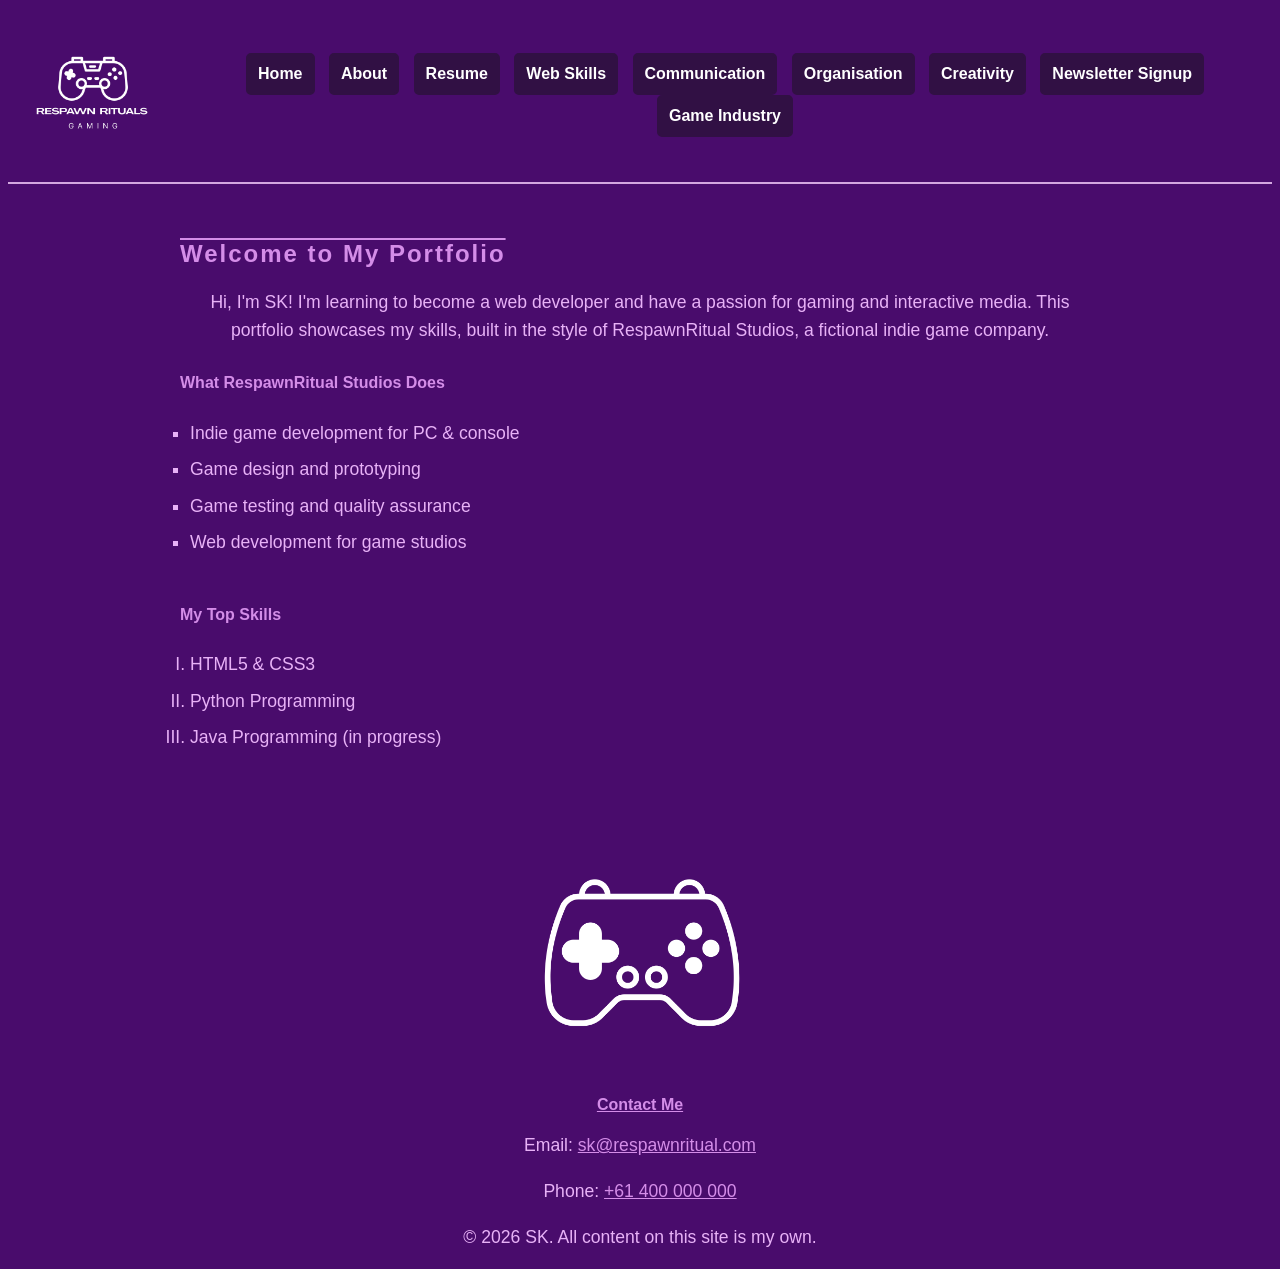
<file: index.html>
<!DOCTYPE html>
<html lang="en">

    <head>
        <!-- Portfolio Homepage | Author: SK | Date: May/June 2026 -->

        <meta charset="UTF-8">
        <meta name="viewport" content="width=device-width, initial-scale=1.0">
        <title>SK Portfolio | RespawnRituals Studios</title>
        <link rel="stylesheet" href="css/portfolio.css">
        <link rel="icon" type="image/x-icon" href="favicon.ico">

    </head>

    <body>

        <!-- Header with logo and nav -->
        <header>
            <div id="logo">
                <img src="images/Respawn_Rituals.png" alt="RespawnRitual Studios Logo">
            </div>
            <nav>
                <a href="index.html">Home</a>
                <a href="sk_A4_about.html">About</a>
                <a href="sk_A4_resume.html">Resume</a>
                <a href="javascriptpage.html">Web Skills</a>
                <a href="sk_A4_communication.html">Communication</a>
                <a href="sk_A4_organisation.html">Organisation</a>
                <a href="sk_A4_creativity.html">Creativity</a>
                <a href="newsletter.html">Newsletter Signup</a>
                <a href="https://www.igda.org" target="_blank">Game Industry</a>
            </nav>
        </header>


        <!-- Main content section -->
        <div id="main-content">

            <!-- Page heading -->
            <h1 class="align-left">Welcome to My Portfolio</h1>

            <!-- Introduction paragraph with inline style -->
            <p class="align-center">
                Hi, I'm SK! I'm learning to become a web developer and have a passion for gaming and interactive media. 
                This portfolio showcases my skills, built in the style of 
                <span>RespawnRitual Studios</span>, a fictional indie game company.
            </p>

            <!-- Unordered list - bullet type changed to square via CSS -->
            <h2>What RespawnRitual Studios Does</h2>
            <ul>
                <li>Indie game development for PC &amp; console</li>
                <li>Game design and prototyping</li>
                <li>Game testing and quality assurance</li>
                <li>Web development for game studios</li>
            </ul>

            <!-- Ordered list - numbers changed to Roman numerals via CSS -->
            <h2>My Top Skills</h2>
            <ol>
                <li>HTML5 &amp; CSS3</li>
                <li>Python Programming</li>
                <li>Java Programming (in progress)</li>
            </ol>

        </div>

        <!-- Featured image -->
        <div class="featured-image">
            <img src="images/home_page_img.png" alt="RespawnRitual Studios game artwork">
        </div>
            
        <!-- Contact section -->
        <footer class="align-center">
            <h3>Contact Me</h3>
            <p>Email: <a href="mailto:sk@respawnritual.com">sk@respawnritual.com</a></p>
            <p>Phone: <a href="tel:+61400000000">+61 400 000 000</a></p>
            <p>&copy; 2026 SK. All content on this site is my own.</p>
        </footer>

    </body>

</html>
</file>
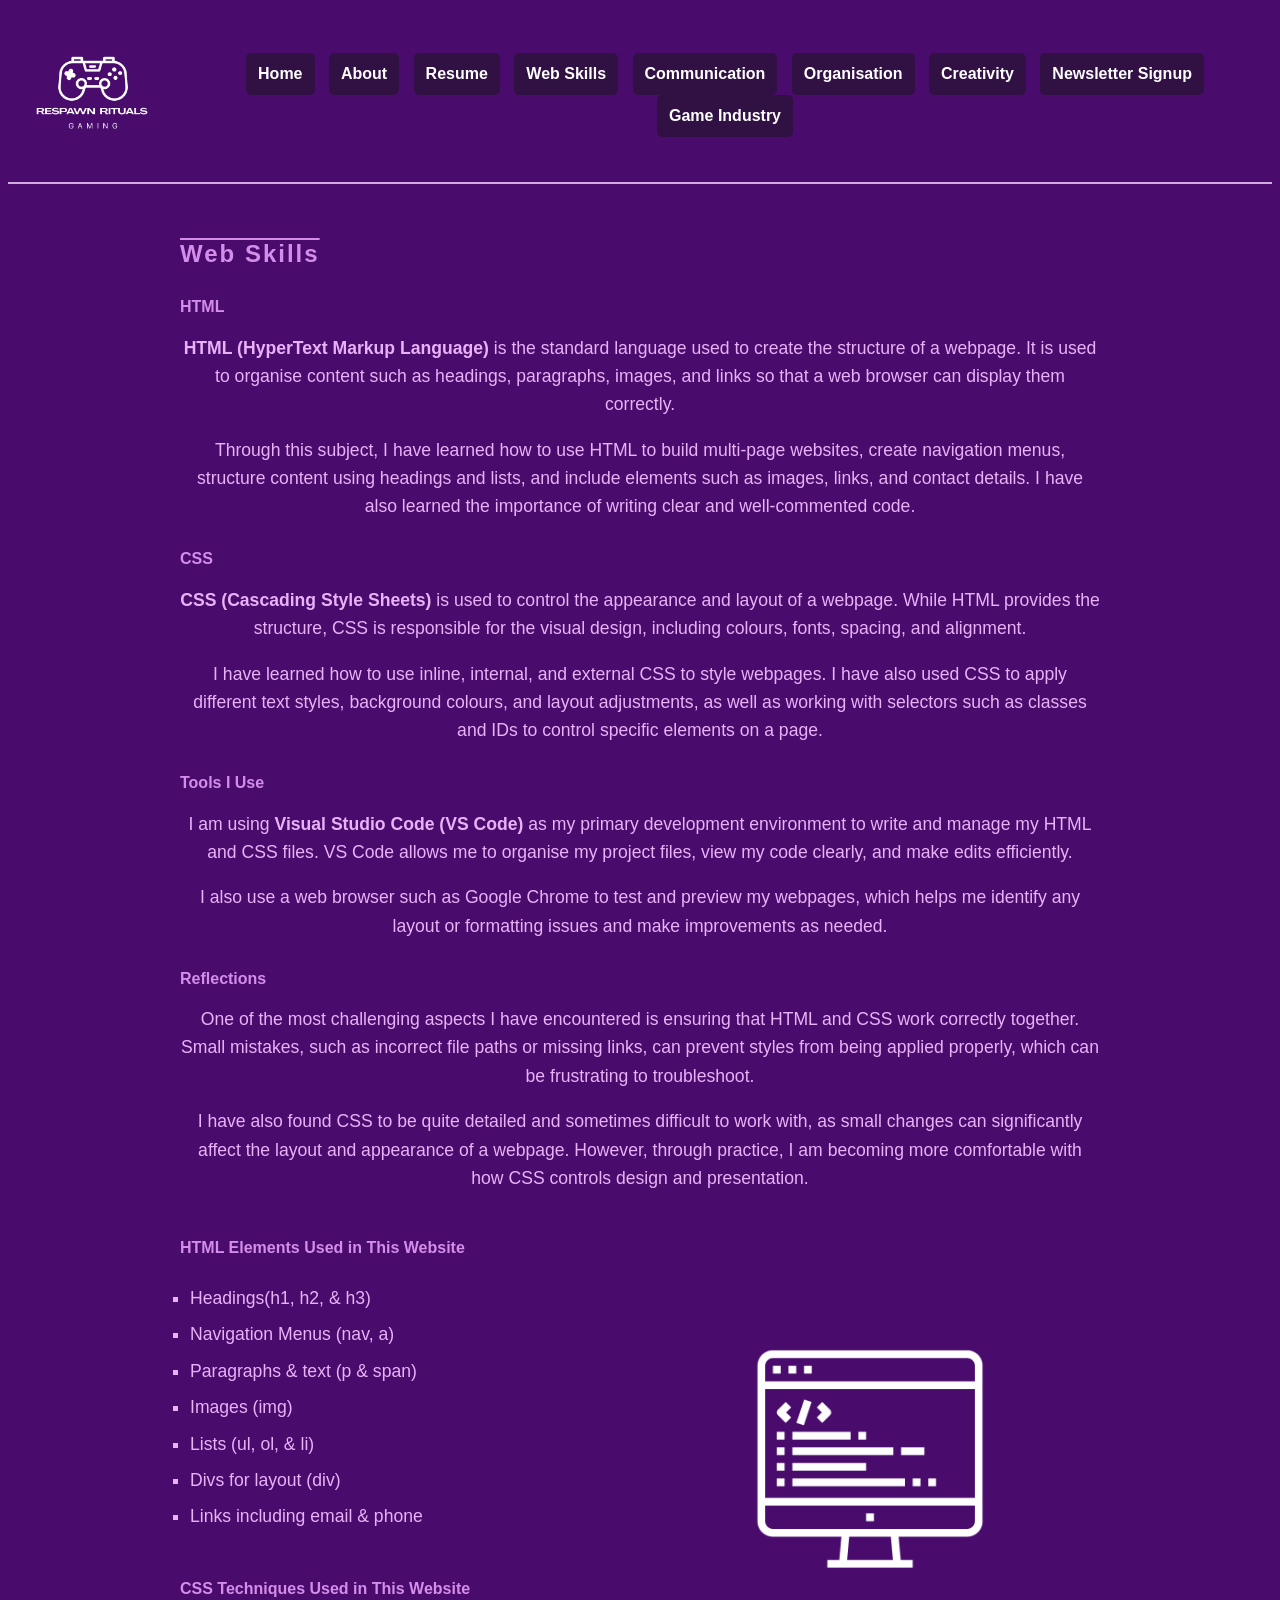
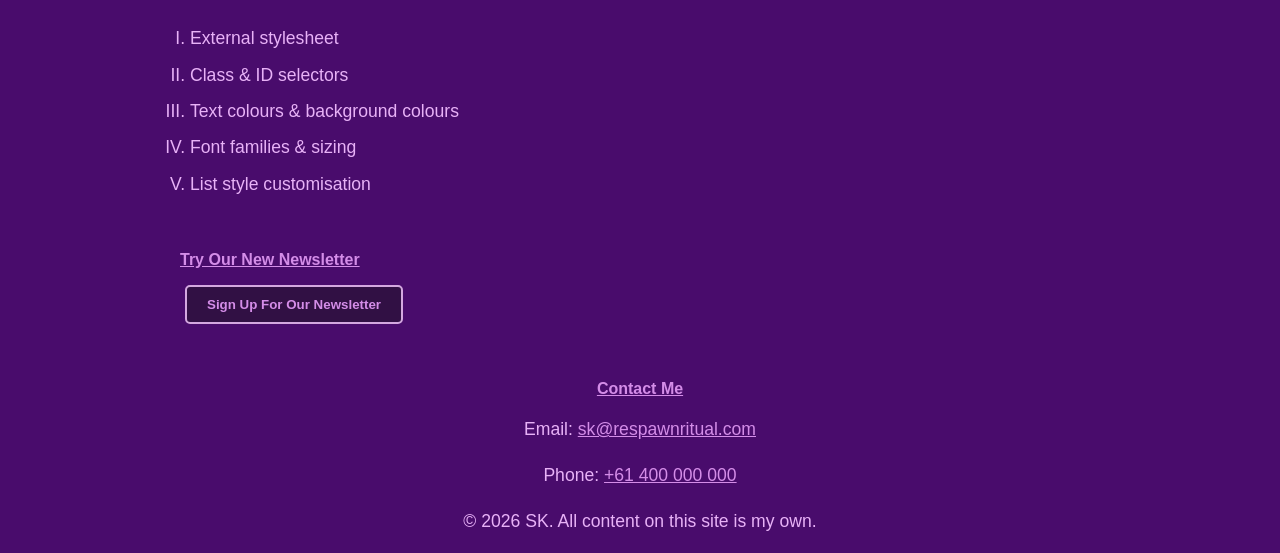
<file: javascriptpage.html>
<!DOCTYPE html>
<html lang="en">

    <head>
        <!-- Web Skills Page | Author: SK | Date: May/June 2026 -->

        <meta charset="UTF-8">
        <meta name="viewport" content="width=device-width, initial-scale=1.0">
        <title> Web Skills | RespawnRituals Studios</title>
        <link rel="stylesheet" href="css/portfolio.css">
        <link rel="icon" type="image/x-icon" href="favicon.ico">

    </head>

    <body>

        <!-- Header with logo and nav -->
        <header>
            <div id="logo">
                <img src="images/Respawn_Rituals.png" alt="RespawnRitual Studios Logo">
            </div>
            <nav>
                <a href="index.html">Home</a>
                <a href="sk_A4_about.html">About</a>
                <a href="sk_A4_resume.html">Resume</a>
                <a href="javascriptpage.html">Web Skills</a>
                <a href="sk_A4_communication.html">Communication</a>
                <a href="sk_A4_organisation.html">Organisation</a>
                <a href="sk_A4_creativity.html">Creativity</a>
                <a href="newsletter.html">Newsletter Signup</a>
                <a href="https://www.igda.org" target="_blank">Game Industry</a>
            </nav>
        </header>

        <!-- Main content section -->
        <div id="main-content">

            <!-- Page heading -->
            <h1>Web Skills</h1>

            <!-- HTML para -->

            <h2>HTML</h2>

            <p class="align-center">
                <span class="highlight">HTML (HyperText Markup Language)</span> is the standard language used to create the structure of a webpage. 
                It is used to organise content such as headings, paragraphs, images, and links so that a web browser 
                can display them correctly.
            </p>

            <p class="align-center">
                Through this subject, I have learned how to use HTML to build multi-page websites, create navigation menus, 
                structure content using headings and lists, and include elements such as images, links, and contact details. 
                I have also learned the importance of writing clear and well-commented code.
            </p>

            <h2>CSS</h2>

            <p class="align-center">
                <span class="highlight">CSS (Cascading Style Sheets)</span> is used to control the appearance and layout of a webpage. 
                While HTML provides the structure, CSS is responsible for the visual design, including colours, fonts, 
                spacing, and alignment.
            </p>

            <p class="align-center">
                I have learned how to use inline, internal, and external CSS to style webpages. 
                I have also used CSS to apply different text styles, background colours, and layout adjustments, 
                as well as working with selectors such as classes and IDs to control specific elements on a page.
            </p>

            <h2>Tools I Use</h2>

            <p class="align-center">
                I am using <span class="highlight">Visual Studio Code (VS Code)</span> as my primary development environment to write and manage my HTML and CSS files. 
                VS Code allows me to organise my project files, view my code clearly, and make edits efficiently.
            </p>

            <p class="align-center">
                I also use a web browser such as Google Chrome to test and preview my webpages, which helps me identify 
                any layout or formatting issues and make improvements as needed.
            </p>

            <h2>Reflections</h2>

            <p class="align-center">
                One of the most challenging aspects I have encountered is ensuring that HTML and CSS work correctly together. 
                Small mistakes, such as incorrect file paths or missing links, can prevent styles from being applied properly, 
                which can be frustrating to troubleshoot.
            </p>

            <p class="align-center">
                I have also found CSS to be quite detailed and sometimes difficult to work with, as small changes can significantly 
                affect the layout and appearance of a webpage. However, through practice, I am becoming more comfortable with how CSS 
                controls design and presentation.
            </p>

            <!-- Unordered list - bullet type changed to square via CSS -->
            <div class="skills-container">
                
                <div class="skills-content">
                    <h2 class="align-left">HTML Elements Used in This Website</h2>
                    <ul>
                        <li>Headings(h1, h2, &amp; h3)</li>
                        <li>Navigation Menus (nav, a)</li>
                        <li>Paragraphs &amp; text (p &amp; span)</li>
                        <li>Images (img)</li>
                        <li>Lists (ul, ol, &amp; li)</li>
                        <li>Divs for layout (div)</li>
                        <li>Links including email &amp; phone</li>
                    </ul>
                    <h2 class="align-left">CSS Techniques Used in This Website</h2>
                    <ol>
                        <li>External stylesheet</li>
                        <li>Class &amp; ID selectors</li>
                        <li>Text colours &amp; background colours</li>
                        <li>Font families &amp; sizing</li>
                        <li>List style customisation</li>
                    </ol>
                </div>

                <img src="images/rweb_skills_img.png" alt="logo">

            </div>

             
            <div>
                <h3>Try Our New Newsletter</h3>
                <button onclick="window.open('newsletter.html', '_blank')">Sign Up For Our Newsletter</button>
            </div>

        </div>
            
            <!-- Contact section -->
        <footer class="align-center">
            <h3>Contact Me</h3>
            <p>Email: <a href="mailto:sk@respawnritual.com">sk@respawnritual.com</a></p>
            <p>Phone: <a href="tel:+61400000000">+61 400 000 000</a></p>
            <p>&copy; 2026 SK. All content on this site is my own.</p>
        </footer>

    </body>

</html>
</file>
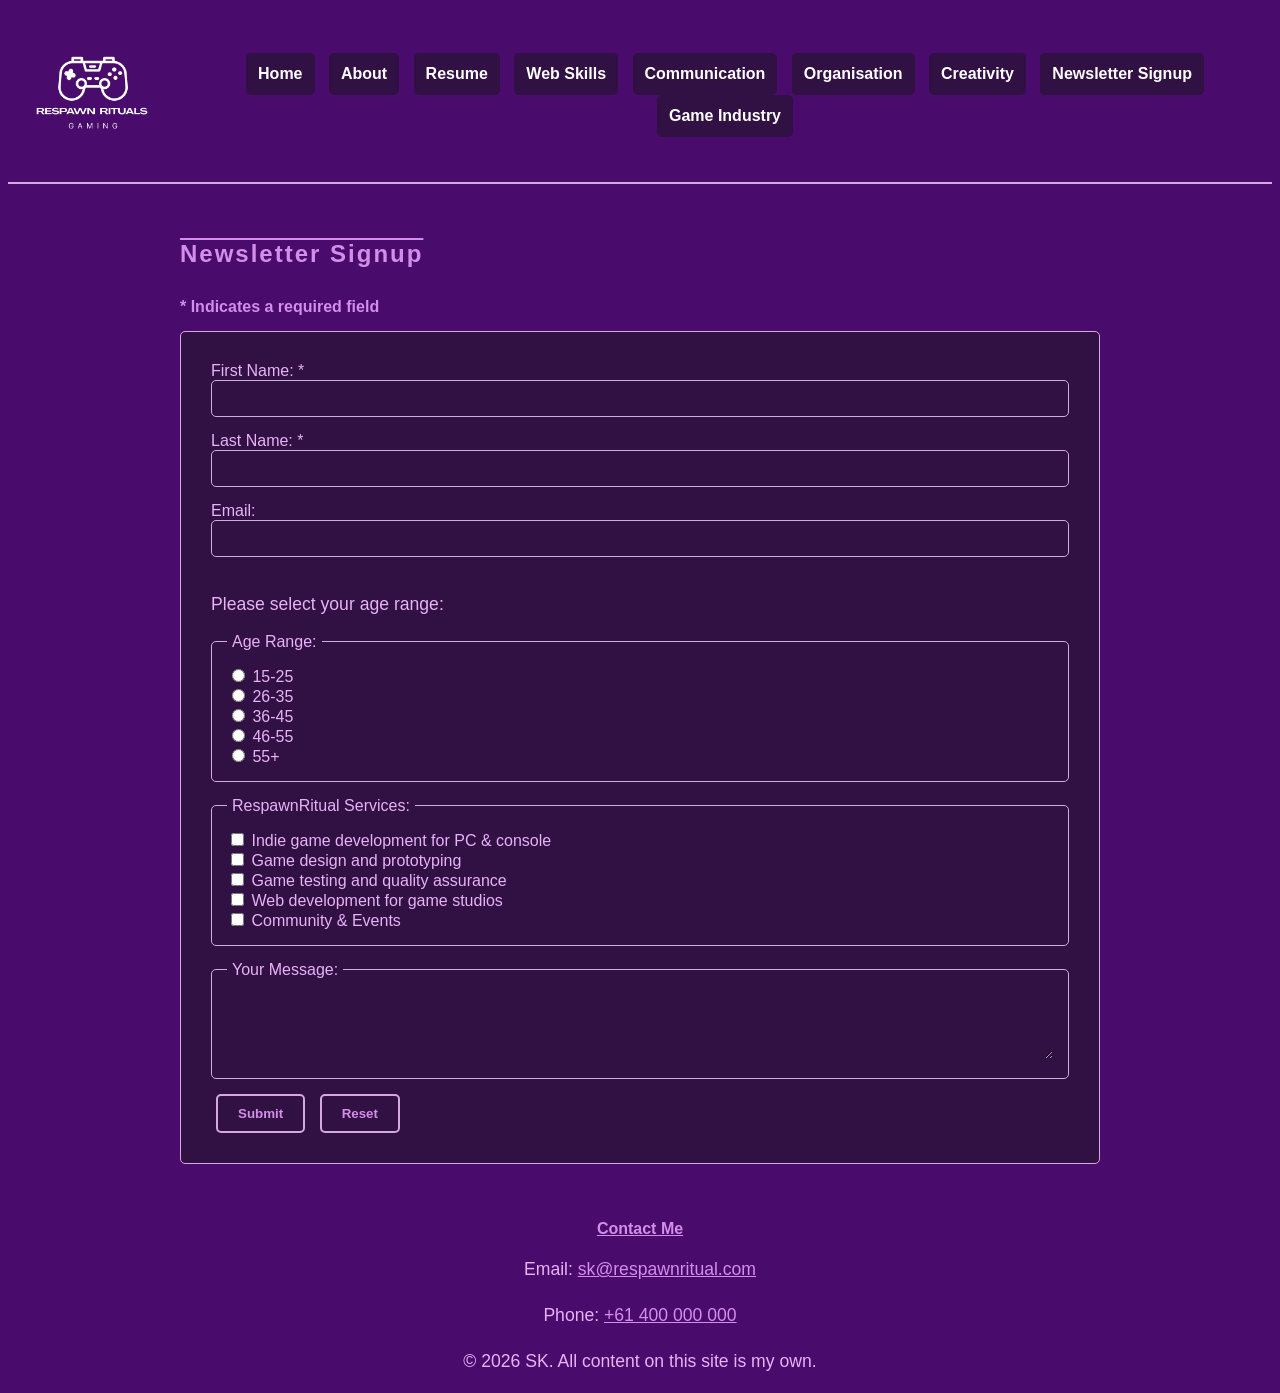
<file: newsletter.html>
<!DOCTYPE html>
<html lang="en">

    <head>
        <!-- Portfolio Newsletter Page | Author: SK | Date: May/June 2026 -->

        <meta charset="UTF-8">
        <meta name="viewport" content="width=device-width, initial-scale=1.0">
        <title>Newsletter Signup | RespawnRituals Studios</title>
        <link rel="stylesheet" href="css/portfolio.css">
        <link rel="icon" type="image/x-icon" href="favicon.ico">
        <script>
            window.onload = function() {
                alert("Welcome to the RespawnRitual Studios - Newsletter Signup");
            }

            function validateForm() {
                let firstName = document.getElementById("firstName").value;
                let lastName = document.getElementById("lastName").value;
                
                if (firstName == '' || lastName == '') {
                    alert('Please fill in both name fields');
                    return false;
                }
                alert('Thank you for signing up to our newsletter!');
                    return true;
            }       
        </script>

    </head>

    <body>

        <!-- Header with logo and nav -->
        <header>
            <div id="logo">
                <img src="images/Respawn_Rituals.png" alt="RespawnRitual Studios Logo">
            </div>
            <nav>
                <a href="index.html">Home</a>
                <a href="sk_A4_about.html">About</a>
                <a href="sk_A4_resume.html">Resume</a>
                <a href="javascriptpage.html">Web Skills</a>
                <a href="sk_A4_communication.html">Communication</a>
                <a href="sk_A4_organisation.html">Organisation</a>
                <a href="sk_A4_creativity.html">Creativity</a>
                <a href="newsletter.html">Newsletter Signup</a>
                <a href="https://www.igda.org" target="_blank">Game Industry</a>
            </nav>
        </header>


        <!-- Main content section -->
        <div id="main-content">

                <h1>Newsletter Signup</h1>
                <!-- form will go here -->
                <h2>* Indicates a required field</h2>

                <form method="post" action="mailto:sk@respawnritual.com" enctype="text/plain" onsubmit="return validateForm()">
                      <!-- First Name text input (maxlength 60) -->
                    <div>
                        <label for="firstName">First Name: *</label>
                        <input type="text" id="firstName" name="firstName" maxlength="60">
                    </div>

                    <!-- Last Name text input (maxlength 60) -->
                    <div>
                        <label for="lastName">Last Name: *</label>
                        <input type="text" id="lastName" name="lastName" maxlength="60">
                    </div>

                    <!-- Email text input (maxlength 60) -->
                    <div>
                        <label for="email">Email:</label>
                        <input type="email" id="email" name="email" maxlength="60">
                    </div>

                    <!-- 5 radio buttons for age ranges -->
                    <p>Please select your age range:</p>
                    <fieldset>
                        <legend>Age Range:</legend>
                        
                        <label>
                        <input type="radio" id="age1" name="ageRange" value="15-25"> 15-25
                        </label><br>
                        
                        <label>
                        <input type="radio" id="age2" name="ageRange" value="26-35"> 26-35
                        </label><br>
                        
                        <label>
                        <input type="radio" id="age3" name="ageRange" value="36-45"> 36-45
                        </label><br>
                        
                        <label>
                        <input type="radio" id="age4" name="ageRange" value="46-55"> 46-55
                        </label><br>
                        
                        <label>
                        <input type="radio" id="age5" name="ageRange" value="55+"> 55+
                        </label>
                    </fieldset>

                    <!-- 5 checkboxes for RespawnRitual services -->
                    <fieldset>
                        <legend>RespawnRitual Services:</legend>
                        
                        <label>
                        <input type="checkbox" id="service1" name="service1" value="Game Development"> Indie game development for PC & console
                        </label><br>
                        
                        <label>
                        <input type="checkbox" id="service2" name="service2" value="Game Design"> Game design and prototyping
                        </label><br>
                        
                        <label>
                        <input type="checkbox" id="service3" name="service3" value="Game Testing"> Game testing and quality assurance
                        </label><br>
                        
                        <label>
                        <input type="checkbox" id="service4" name="service4" value="Web Development"> Web development for game studios
                        </label><br>
                        
                        <label>
                        <input type="checkbox" id="service5" name="service5" value="Community"> Community & Events
                        </label>
                    </fieldset>

                    <!-- A textarea (minimum 60 cols, 3 rows) -->
                    <fieldset>
                        <legend>Your Message:</legend>
                        <textarea id="comments" name="comments" cols="60" rows="3"></textarea>
                    </fieldset>

                    <!-- A submit button and a reset button -->
                    <div>
                        <button type="submit">Submit</button>
                        <button type="reset">Reset</button>
                    </div>

                </form>
            
        </div>

            
        <!-- Contact section -->
        <footer class="align-center">
            <h3>Contact Me</h3>
            <p>Email: <a href="mailto:sk@respawnritual.com">sk@respawnritual.com</a></p>
            <p>Phone: <a href="tel:+61400000000">+61 400 000 000</a></p>
            <p>&copy; 2026 SK. All content on this site is my own.</p>
        </footer>

    </body>

</html>
</file>
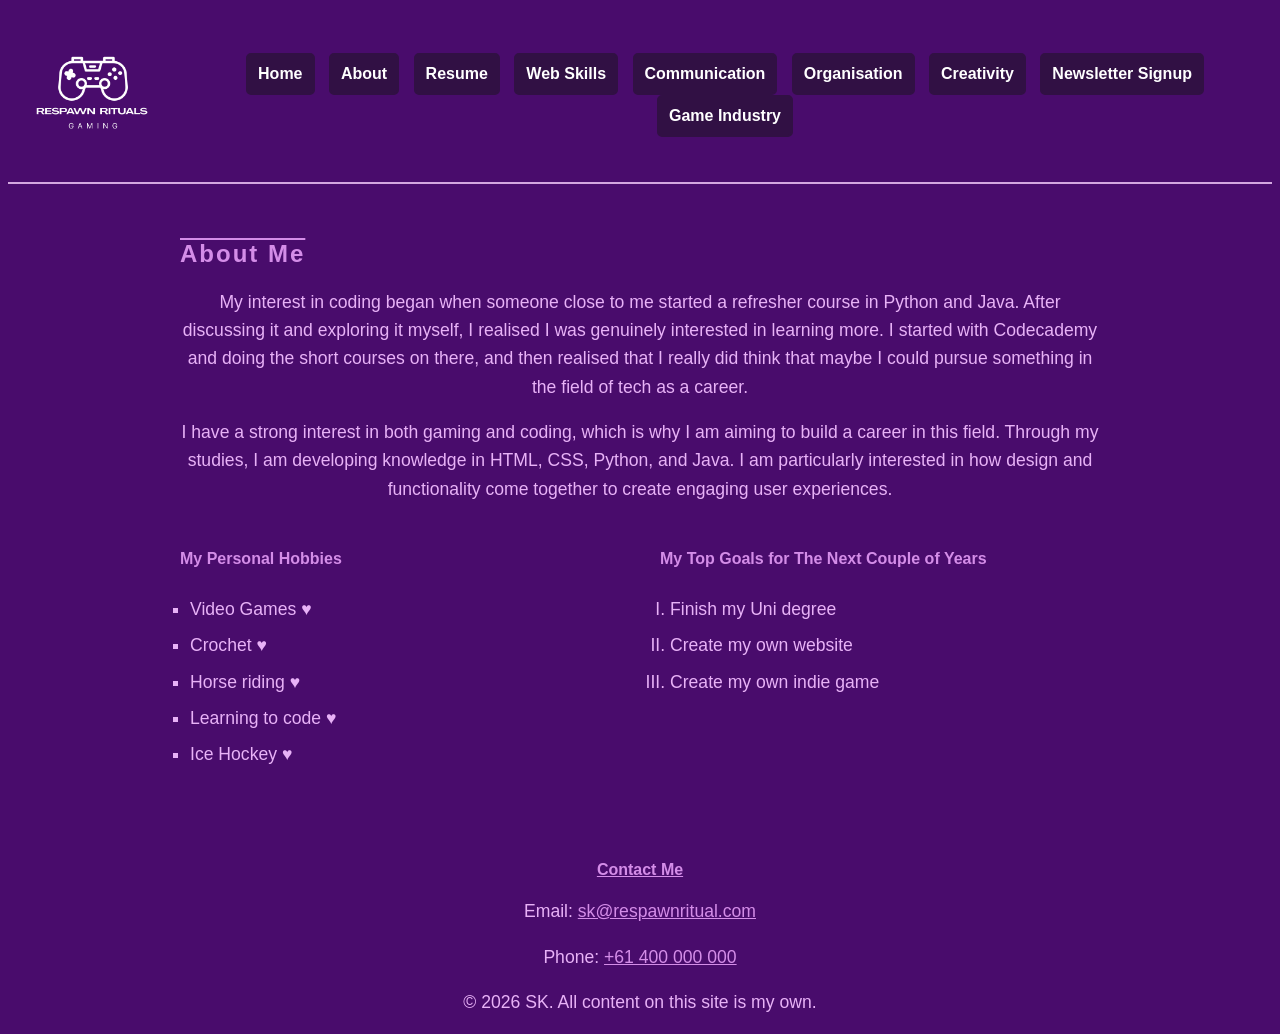
<file: sk_A4_about.html>
<!DOCTYPE html>
<html lang="en">

    <head>
        <!-- About Me Page | Author: SK | Date: May/June 2026 -->

        <meta charset="UTF-8">
        <meta name="viewport" content="width=device-width, initial-scale=1.0">
        <title>About Me | RespawnRitual Studios</title>
        <link rel="stylesheet" href="css/portfolio.css">
        <link rel="icon" type="image/x-icon" href="favicon.ico">

    </head>

    <body>

        <!-- Header with logo and nav -->
        <header>
            <div id="logo">
                <img src="images/Respawn_Rituals.png" alt="RespawnRitual Studios Logo">
            </div>
            <nav>
                <a href="index.html">Home</a>
                <a href="sk_A4_about.html">About</a>
                <a href="sk_A4_resume.html">Resume</a>
                <a href="javascriptpage.html">Web Skills</a>
                <a href="sk_A4_communication.html">Communication</a>
                <a href="sk_A4_organisation.html">Organisation</a>
                <a href="sk_A4_creativity.html">Creativity</a>
                <a href="newsletter.html">Newsletter Signup</a>
                <a href="https://www.igda.org" target="_blank">Game Industry</a>
            </nav>
        </header>

        <!-- Main content section -->
        <div id="main-content">

            <!-- Page heading -->
            <h1>About Me</h1>

            <!-- About Me introduction paragraph with inline style -->
            <p class="align-center">
                My interest in coding began when someone close to me started a refresher course in Python and Java. 
                After discussing it and exploring it myself, I realised I was genuinely interested in learning more.
                I started with Codecademy and doing the short courses on there, and then realised that I really did think that maybe I could pursue something in the field of tech as a career. 
            </p>
 
            <p class="align-center">
                I have a strong interest in both gaming and coding, which is why I am aiming to build a career in this field.
                Through my studies, I am developing knowledge in HTML, CSS, Python, and Java. I am particularly interested in how design and 
                functionality come together to create engaging user experiences.
            </p>

            <!-- Two column layout for hobbies and goals lists -->
            <div class="lists-container">
            <!-- Unordered list - bullet type changed to square via CSS -->
            <div class="list-column">
                <h2>My Personal Hobbies</h2>
                <ul>
                    <li>Video Games &hearts;</li>
                    <li>Crochet &hearts;</li>
                    <li>Horse riding &hearts;</li>
                    <li>Learning to code &hearts;</li>
                    <li>Ice Hockey &hearts;</li>
                </ul>
            </div>

            <!-- Ordered list - numbers changed to Roman numerals via CSS -->
            <div class="list-column">
                <h2>My Top <span>Goals</span> for The Next Couple of Years</h2>
                <ol>
                    <li>Finish my Uni degree</li>
                    <li>Create my own website</li>
                    <li>Create my own indie game</li>
                </ol>
            </div>
            </div>
        
        </div>

            <!-- Contact section -->
        <footer class="align-center">
            <h3>Contact Me</h3>
            <p>Email: <a href="mailto:sk@respawnritual.com">sk@respawnritual.com</a></p>
            <p>Phone: <a href="tel:+61400000000">+61 400 000 000</a></p>
            <p>&copy; 2026 SK. All content on this site is my own.</p>
        </footer>

    </body>

</html>
</file>
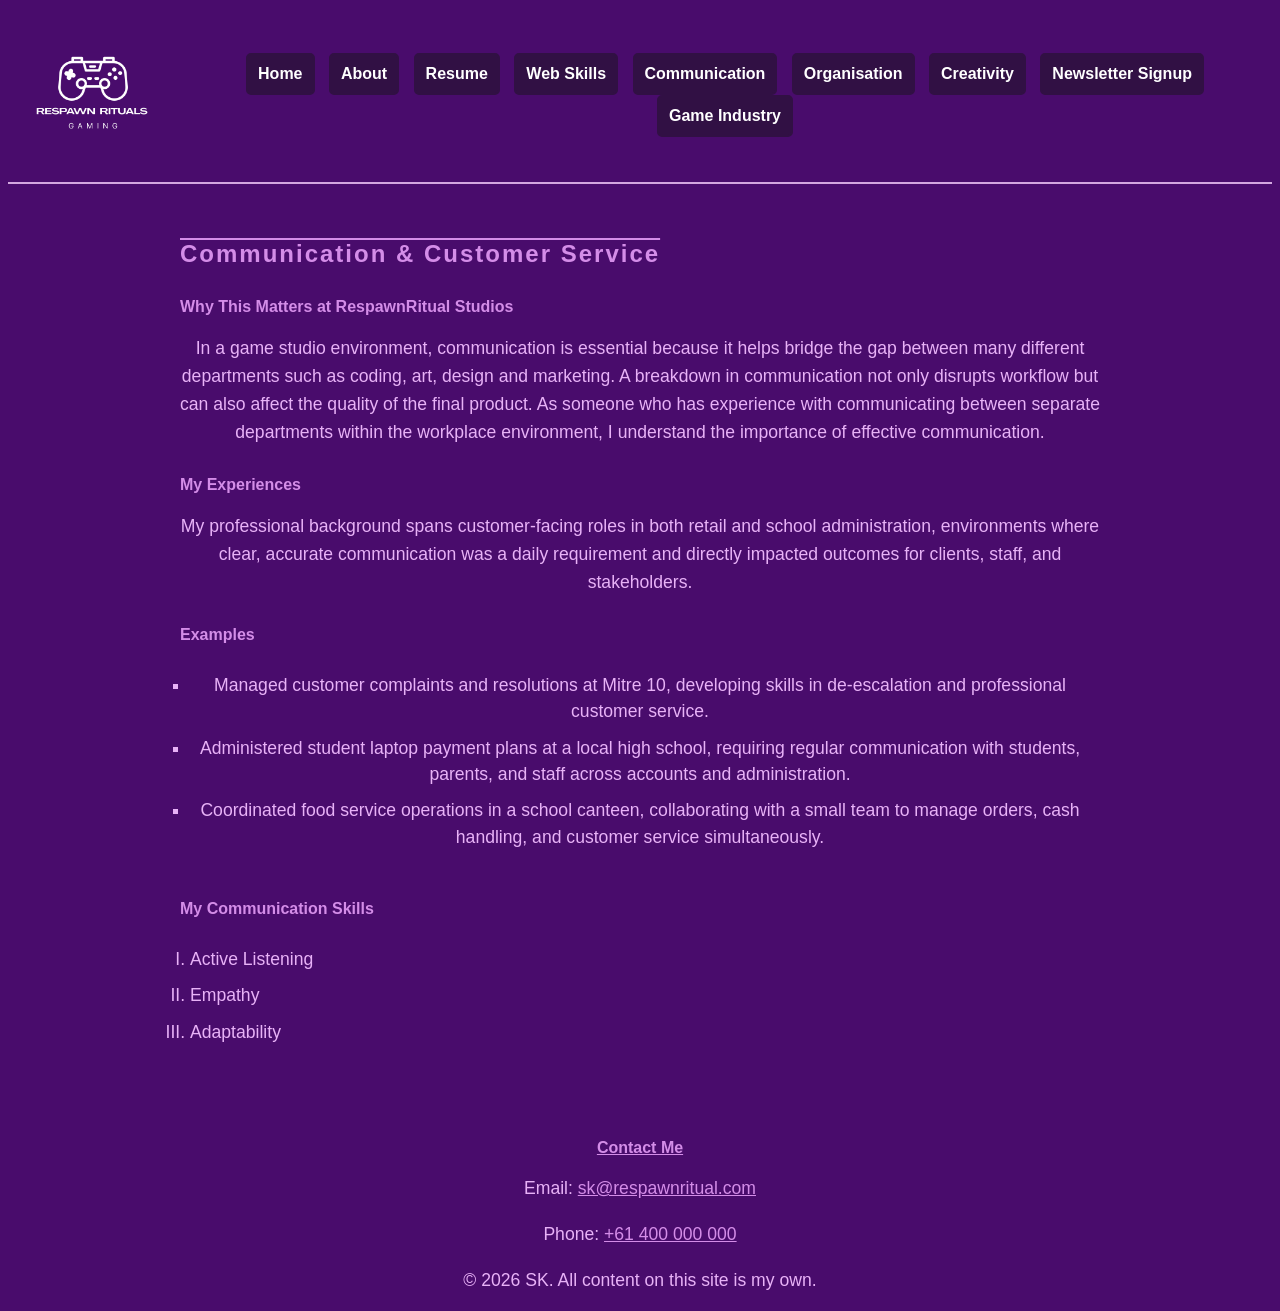
<file: sk_A4_communication.html>
<!DOCTYPE html>
<html lang="en">

    <head>
        <!-- Communication & Customer Service | Author: SK | Date: May/June 2026 -->

        <meta charset="UTF-8">
        <meta name="viewport" content="width=device-width, initial-scale=1.0">
        <title>Communication &amp; Customer Service | RespawnRitual Studios</title>
        <link rel="stylesheet" href="css/portfolio.css">
        <link rel="icon" type="image/x-icon" href="favicon.ico">

    </head>

    <body>

        <!-- Header with logo and nav -->
        <header>
            <div id="logo">
                <img src="images/Respawn_Rituals.png" alt="RespawnRitual Studios Logo">
            </div>
            <nav>
                <a href="index.html">Home</a>
                <a href="sk_A4_about.html">About</a>
                <a href="sk_A4_resume.html">Resume</a>
                <a href="javascriptpage.html">Web Skills</a>
                <a href="sk_A4_communication.html">Communication</a>
                <a href="sk_A4_organisation.html">Organisation</a>
                <a href="sk_A4_creativity.html">Creativity</a>
                <a href="newsletter.html">Newsletter Signup</a>
                <a href="https://www.igda.org" target="_blank">Game Industry</a>
            </nav>
        </header>

        <!-- Main content section -->
        <div id="main-content">

            <!-- Page heading -->
            <h1>Communication &amp; Customer Service</h1>

            <!-- About Me introduction paragraph with inline style -->
            <h2>Why This Matters at RespawnRitual Studios</h2>
            <p class="align-center">
                In a game studio environment, communication is essential because it helps bridge the gap between many different departments such as coding, art, design and marketing. 
                A breakdown in communication not only disrupts workflow but can also affect the quality of the final product. 
                As someone who has experience with communicating between separate departments within the workplace environment, I understand the importance of effective communication.
            </p>
            
            <h2>My Experiences</h2>
            <p class="align-center">
                My professional background spans customer-facing roles in both retail and school administration, environments where clear, accurate communication was a daily requirement and directly impacted outcomes for clients, staff, and stakeholders.
            </p>

            <!-- Unordered list - bullet type changed to square via CSS -->
            <h2>Examples</h2>
            <ul class="align-center">
                <li>Managed customer complaints and resolutions at Mitre 10, developing skills in de-escalation and professional customer service.</li>
                <li>Administered student laptop payment plans at a local high school, requiring regular communication with students, parents, and staff across accounts and administration.</li>
                <li>Coordinated food service operations in a school canteen, collaborating with a small team to manage orders, cash handling, and customer service simultaneously.</li>
            </ul>

            <!-- Ordered list - numbers changed to Roman numerals via CSS -->
            <h2>My Communication Skills</h2>
            <ol>
                <li>Active Listening</li>
                <li>Empathy</li>
                <li>Adaptability</li>
            </ol>
        
        
        </div>

            <!-- Contact section -->
        <footer class="align-center">
            <h3>Contact Me</h3>
            <p>Email: <a href="mailto:sk@respawnritual.com">sk@respawnritual.com</a></p>
            <p>Phone: <a href="tel:+61400000000">+61 400 000 000</a></p>
            <p>&copy; 2026 SK. All content on this site is my own.</p>
        </footer>

    </body>

</html>
</file>
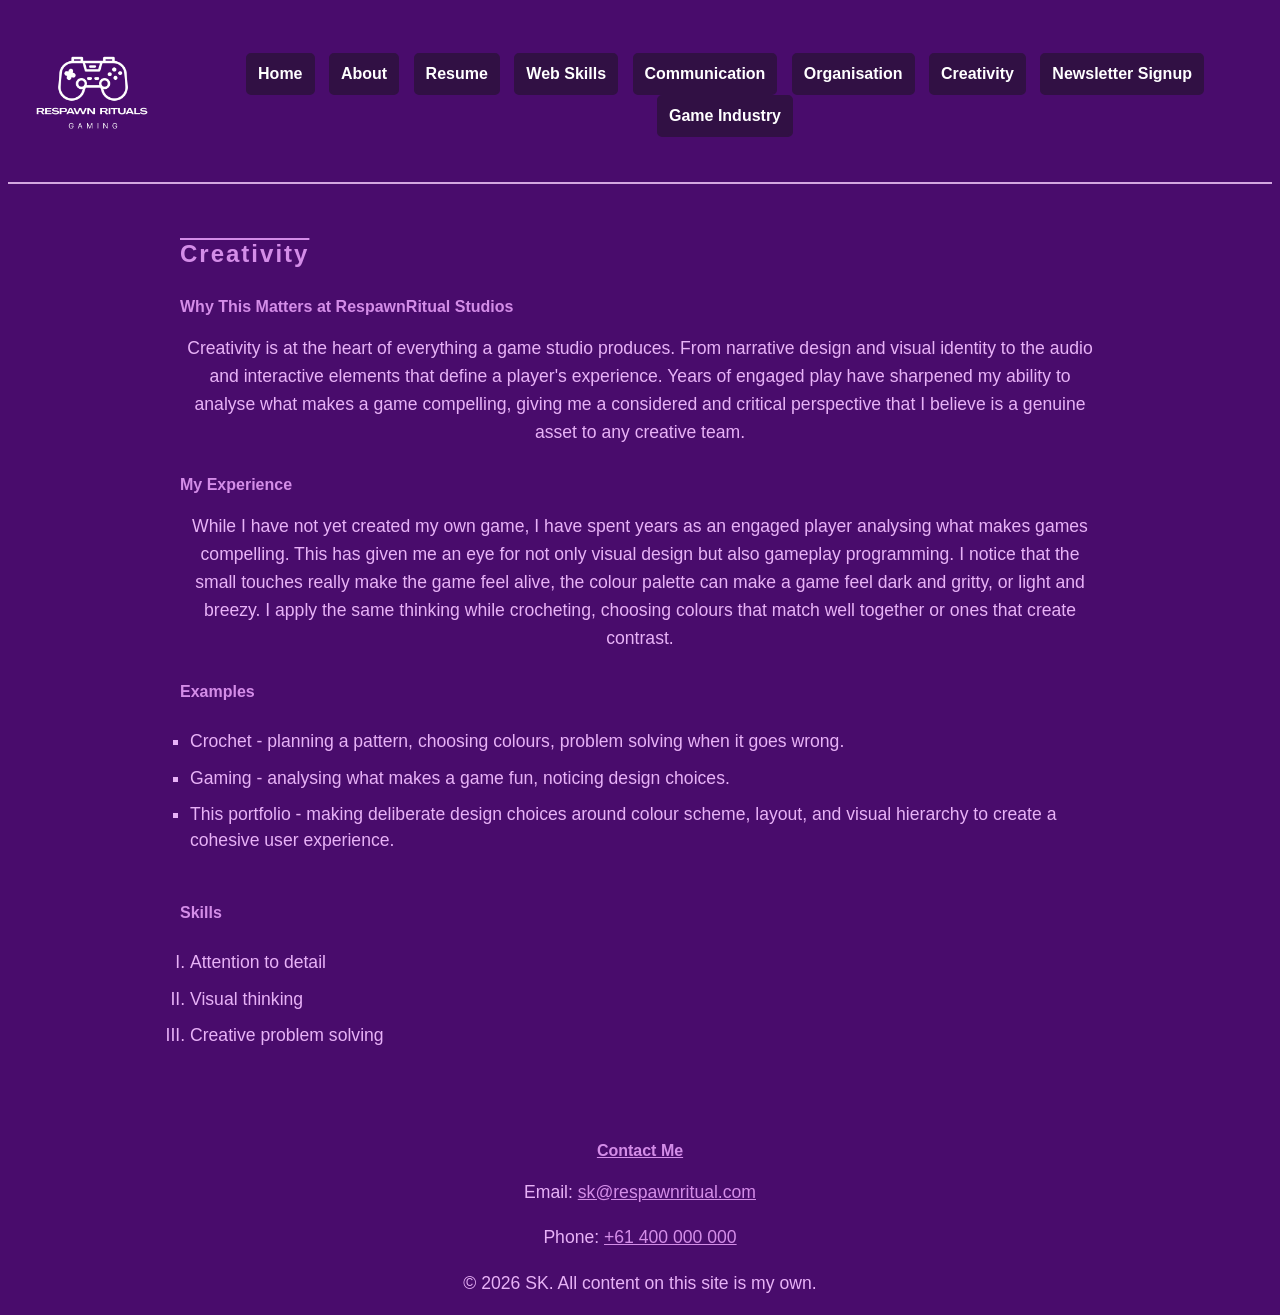
<file: sk_A4_creativity.html>
<!DOCTYPE html>
<html lang="en">

    <head>
        <!-- Creativity | Author: SK | Date: May/June 2026 -->

        <meta charset="UTF-8">
        <meta name="viewport" content="width=device-width, initial-scale=1.0">
        <title>Creativity | RespawnRituals Studios</title>
        <link rel="stylesheet" href="css/portfolio.css">
        <link rel="icon" type="image/x-icon" href="favicon.ico">

    </head>

    <body>

        <!-- Header with logo and nav -->
        <header>
            <div id="logo">
                <img src="images/Respawn_Rituals.png" alt="RespawnRitual Studios Logo">
            </div>
            <nav>
                <a href="index.html">Home</a>
                <a href="sk_A4_about.html">About</a>
                <a href="sk_A4_resume.html">Resume</a>
                <a href="javascriptpage.html">Web Skills</a>
                <a href="sk_A4_communication.html">Communication</a>
                <a href="sk_A4_organisation.html">Organisation</a>
                <a href="sk_A4_creativity.html">Creativity</a>
                <a href="newsletter.html">Newsletter Signup</a>
                <a href="https://www.igda.org" target="_blank">Game Industry</a>
            </nav>
        </header>


        <!-- Main content section -->
        <div id="main-content">

            <!-- Page heading -->
            <h1 class="align-left">Creativity</h1>

            <!-- Creativity paragraph with inline style -->
            <h2>Why This Matters at RespawnRitual Studios</h2>
            <p class="align-center">
                Creativity is at the heart of everything a game studio produces. 
                From narrative design and visual identity to the audio and interactive elements that define a player's experience. 
                Years of engaged play have sharpened my ability to analyse what makes a game compelling, giving me a considered and critical perspective that I believe is a genuine asset to any creative team.
            </p>

            <h2>My Experience</h2>
            <p class="align-center">
                While I have not yet created my own game, I have spent years as an engaged player analysing what makes games compelling. 
                This has given me an eye for not only visual design but also gameplay programming. I notice that the small touches really make the game feel alive, the colour palette can make a game feel dark and gritty, or light and breezy. 
                I apply the same thinking while crocheting, choosing colours that match well together or ones that create contrast.
            </p>

            <!-- Unordered list - bullet type changed to square via CSS -->
            <h2>Examples</h2>
            <ul>
                <li>Crochet - planning a pattern, choosing colours, problem solving when it goes wrong.</li>
                <li>Gaming - analysing what makes a game fun, noticing design choices.</li>
                <li>This portfolio -  making deliberate design choices around colour scheme, layout, and visual hierarchy to create a cohesive user experience.</li>
            </ul>

            <!-- Ordered list - numbers changed to Roman numerals via CSS -->
            <h2>Skills</h2>
            <ol>
                <li>Attention to detail</li>
                <li>Visual thinking</li>
                <li>Creative problem solving</li>
            </ol>

        </div>

        <!-- Contact section -->
        <footer class="align-center">
            <h3>Contact Me</h3>
            <p>Email: <a href="mailto:sk@respawnritual.com">sk@respawnritual.com</a></p>
            <p>Phone: <a href="tel:+61400000000">+61 400 000 000</a></p>
            <p>&copy; 2026 SK. All content on this site is my own.</p>
        </footer>

    </body>

</html>
</file>
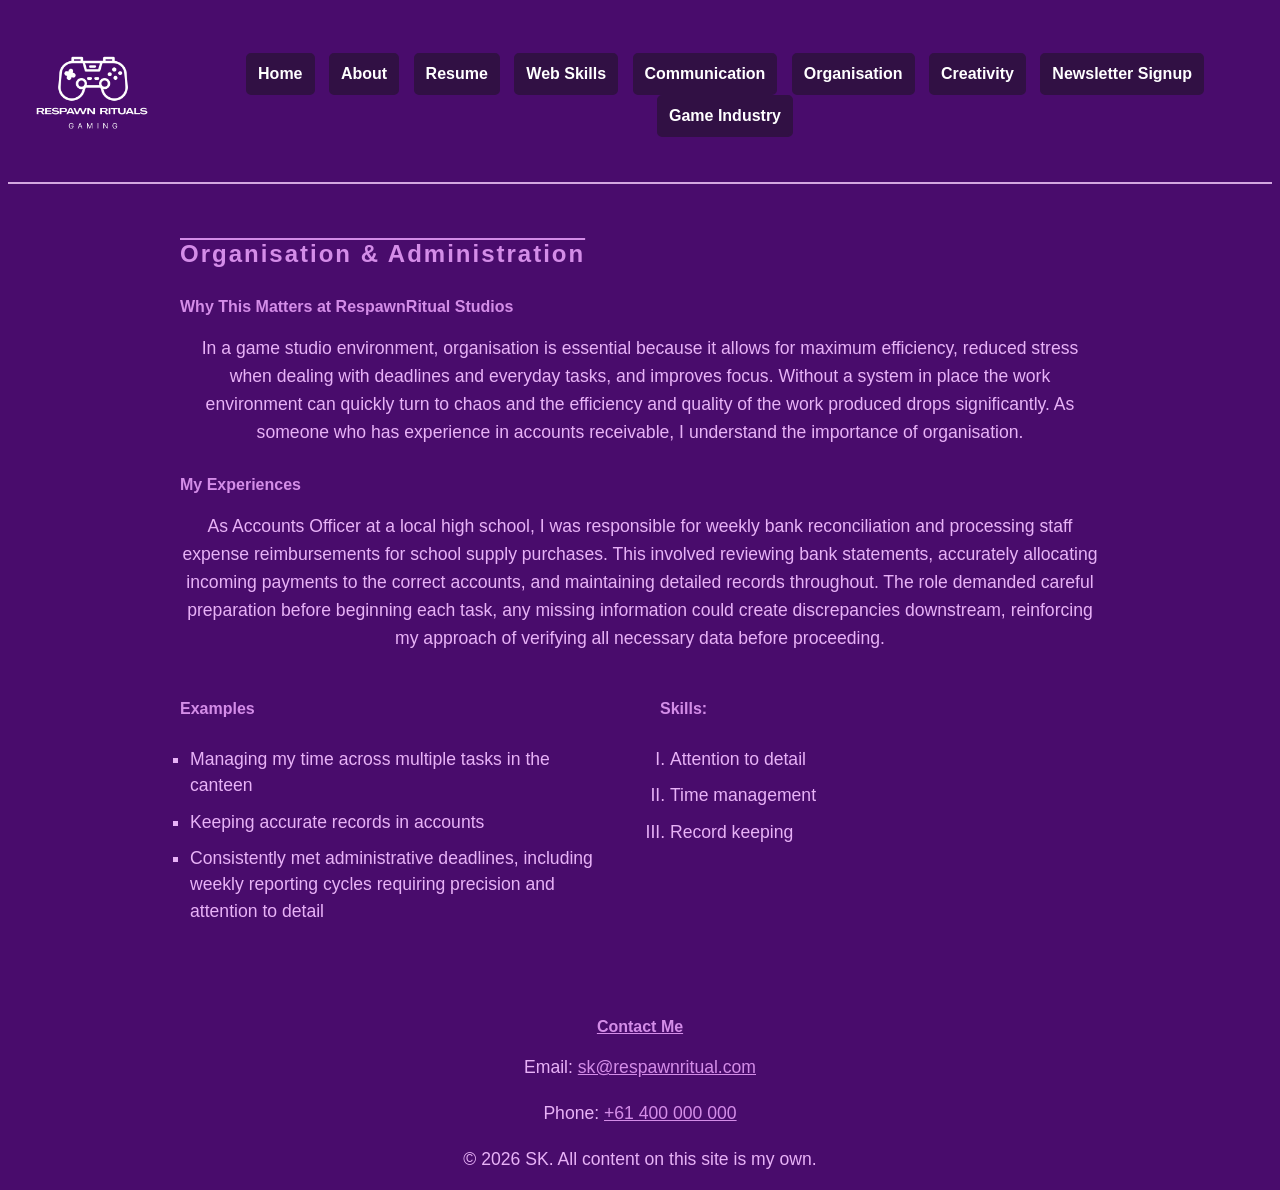
<file: sk_A4_organisation.html>
<!DOCTYPE html>
<html lang="en">

    <head>
        <!-- Organisation & Administration | Author: SK | Date: May/June 2026 -->

        <meta charset="UTF-8">
        <meta name="viewport" content="width=device-width, initial-scale=1.0">
        <title>Organisation &amp; Administration | RespawnRitual Studios</title>
        <link rel="stylesheet" href="css/portfolio.css">
        <link rel="icon" type="image/x-icon" href="favicon.ico">

    </head>

    <body>

        <!-- Header with logo and nav -->
        <header>
            <div id="logo">
                <img src="images/Respawn_Rituals.png" alt="RespawnRitual Studios Logo">
            </div>
            <nav>
                <a href="index.html">Home</a>
                <a href="sk_A4_about.html">About</a>
                <a href="sk_A4_resume.html">Resume</a>
                <a href="javascriptpage.html">Web Skills</a>
                <a href="sk_A4_communication.html">Communication</a>
                <a href="sk_A4_organisation.html">Organisation</a>
                <a href="sk_A4_creativity.html">Creativity</a>
                <a href="newsletter.html">Newsletter Signup</a>
                <a href="https://www.igda.org" target="_blank">Game Industry</a>
            </nav>
        </header>

        <!-- Main content section -->
        <div id="main-content">

            <!-- Page heading -->
            <h1>Organisation &amp; Administration</h1>
            
            <h2>Why This Matters at RespawnRitual Studios</h2>
            <p class="align-center">
                In a game studio environment, organisation is essential because it allows for maximum efficiency, reduced stress when dealing with deadlines and everyday tasks, and improves focus. 
                Without a system in place the work environment can quickly turn to chaos and the efficiency and quality of the work produced drops significantly.
                As someone who has experience in accounts receivable, I understand the importance of organisation.
            </p>

            <!-- Paragraph about my experiences -->
            <h2>My Experiences</h2>
            <p class="align-center">
                As Accounts Officer at a local high school, I was responsible for weekly bank reconciliation and processing staff expense reimbursements for school supply purchases. 
                This involved reviewing bank statements, accurately allocating incoming payments to the correct accounts, and maintaining detailed records throughout. 
                The role demanded careful preparation before beginning each task, any missing information could create discrepancies downstream, reinforcing my approach of verifying all necessary data before proceeding.
            </p>

            <!-- Examples list -->
            <div class="lists-container">
            <!-- Unordered list - bullet type changed to square via CSS -->
            <div class="list-column">
                <h2>Examples</h2>
                <ul>
                    <li>Managing my time across multiple tasks in the canteen</li>
                    <li>Keeping accurate records in accounts</li>
                    <li>Consistently met administrative deadlines, including weekly reporting cycles requiring precision and attention to detail</li>
                </ul>
            </div>

            <!-- Ordered list - numbers changed to Roman numerals via CSS -->
            <div class="list-column">
                <h2>Skills:</h2>
                <ol>
                    <li>Attention to detail</li>
                    <li>Time management</li>
                    <li>Record keeping</li>
                </ol>
            </div>
            </div>
        
        </div>

            <!-- Contact section -->
        <footer class="align-center">
            <h3>Contact Me</h3>
            <p>Email: <a href="mailto:sk@respawnritual.com">sk@respawnritual.com</a></p>
            <p>Phone: <a href="tel:+61400000000">+61 400 000 000</a></p>
            <p>&copy; 2026 SK. All content on this site is my own.</p>
        </footer>

    </body>

</html>
</file>
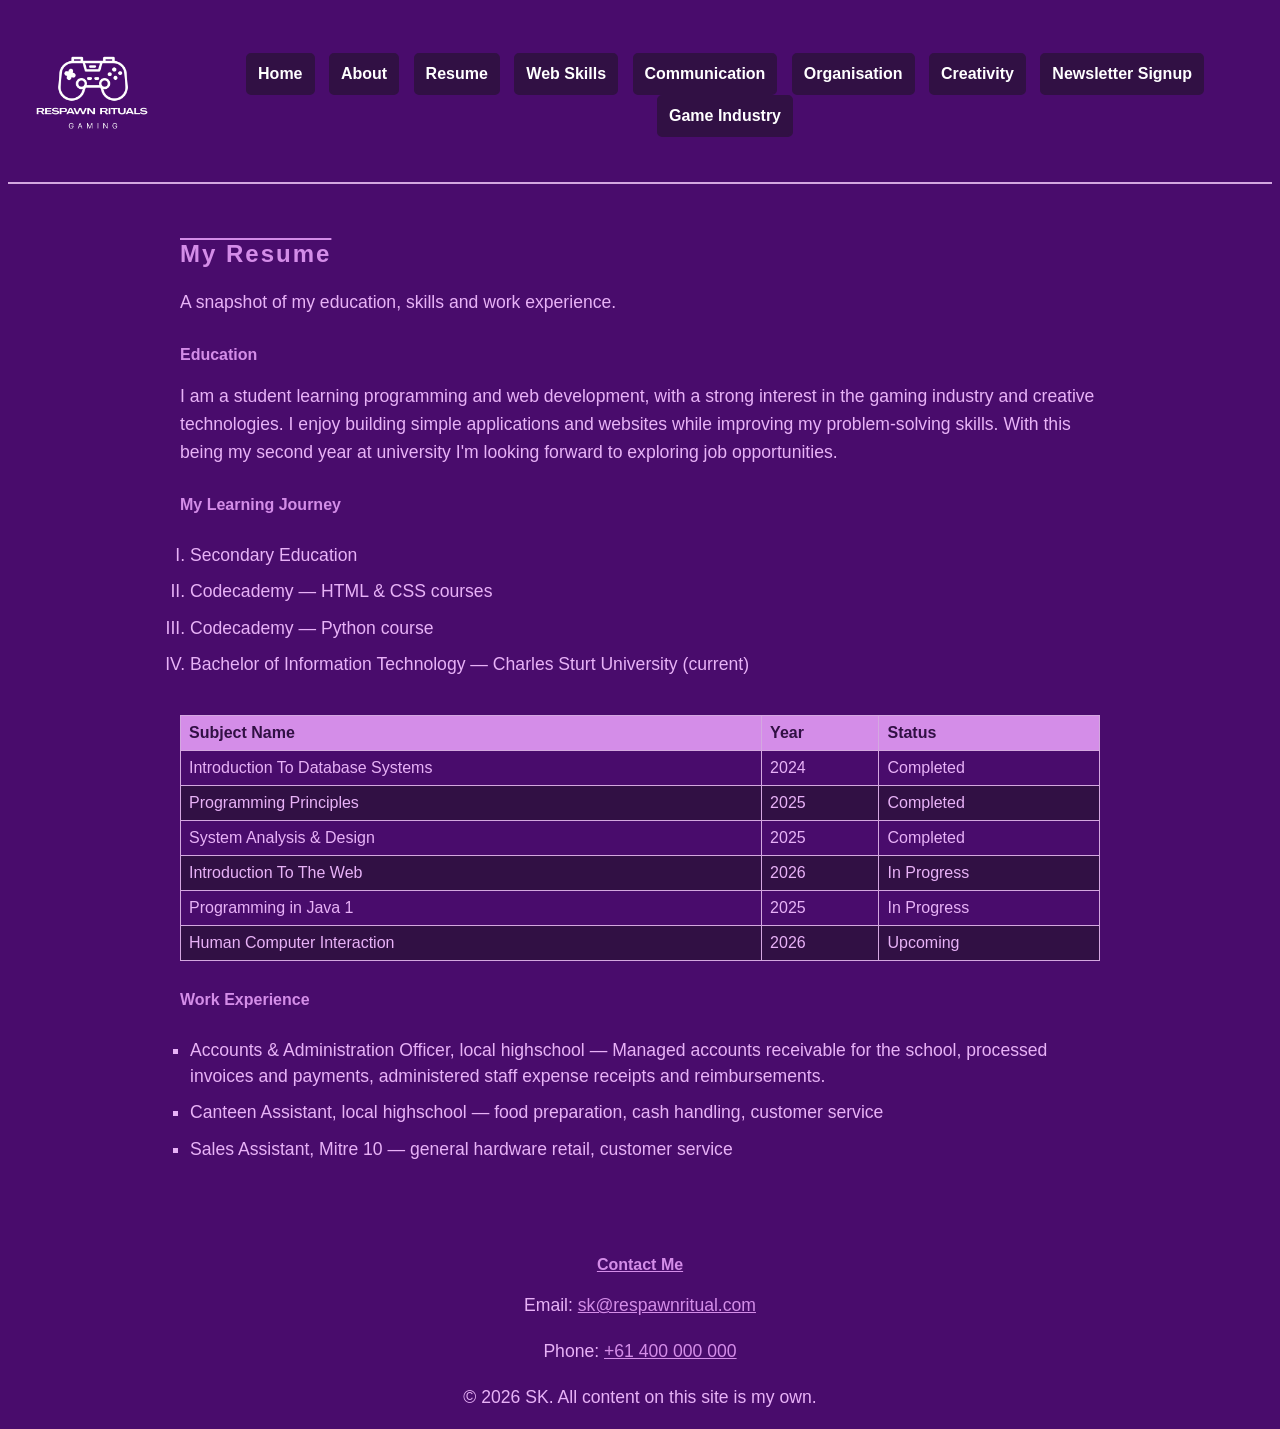
<file: sk_A4_resume.html>
<!DOCTYPE html>
<html lang="en">

    <head>
        <!-- Resume Page | Author: SK | Date: May/June 2026 -->

        <meta charset="UTF-8">
        <meta name="viewport" content="width=device-width, initial-scale=1.0">
        <title>Work Experience | RespawnRituals Studios</title>
        <link rel="stylesheet" href="css/portfolio.css">
        <link rel="icon" type="image/x-icon" href="favicon.ico">

    </head>

    <body>

        <!-- Header with logo and nav -->
        <header>
            <div id="logo">
                <img src="images/Respawn_Rituals.png" alt="RespawnRitual Studios Logo">
            </div>
            <nav>
                <a href="index.html">Home</a>
                <a href="sk_A4_about.html">About</a>
                <a href="sk_A4_resume.html">Resume</a>
                <a href="javascriptpage.html">Web Skills</a>
                <a href="sk_A4_communication.html">Communication</a>
                <a href="sk_A4_organisation.html">Organisation</a>
                <a href="sk_A4_creativity.html">Creativity</a>
                <a href="newsletter.html">Newsletter Signup</a>
                <a href="https://www.igda.org" target="_blank">Game Industry</a>
            </nav>
        </header>
        
        <div id="main-content">
        <!-- Main content section -->

        <h1>My Resume</h1>

        <p class="align-left">
            A snapshot of my education, skills and work experience.
        </p>

        <h2>Education</h2>

        <!-- Insert image here -->
        <p class="align-left" > 
            I am a student learning programming and web development, with a strong interest in the gaming industry and creative technologies. 
            I enjoy building simple applications and websites while improving my problem-solving skills.
            With this being my second year at university I'm looking forward to exploring job opportunities. 
        </p>

        <h2>My Learning Journey</h2>

        <ol>
            <li>Secondary Education</li>
            <li>Codecademy &mdash; HTML &amp; CSS courses</li>
            <li>Codecademy &mdash; Python course</li>
            <li>Bachelor of Information Technology &mdash; <span>Charles Sturt University (current)</span></li>
        </ol>

        <!-- Subject table showing current and completed university units -->
        <table>
            <thead>
                <tr>
                    <th>Subject Name</th>
                    <th>Year</th>
                    <th>Status</th>
                </tr>
            </thead>
            <tbody>
                <tr>
                    <td>Introduction To Database Systems</td>
                    <td>2024</td>
                    <td>Completed</td>
                </tr>
                <tr>
                    <td>Programming Principles</td>
                    <td>2025</td>
                    <td>Completed</td>
                </tr>
                <tr>
                    <td>System Analysis &amp; Design</td>
                    <td>2025</td>
                    <td>Completed</td>
                </tr>
                <tr>
                    <td>Introduction To The Web</td>
                    <td>2026</td>
                    <td>In Progress</td>
                </tr>
                <tr>
                    <td>Programming in Java 1</td>
                    <td>2025</td>
                    <td>In Progress</td>
                </tr>
                <tr>
                    <td>Human Computer Interaction</td>
                    <td>2026</td>
                    <td>Upcoming</td>
                </tr>
            </tbody>
        </table>
        
        <h2>Work Experience</h2>
        
        <ul>
            <li>Accounts &amp; Administration Officer, local highschool &mdash; Managed accounts receivable for the school, processed invoices and payments, administered staff expense receipts and reimbursements.</li>
            <li>Canteen Assistant, local highschool &mdash; food preparation, cash handling, customer service</li>
            <li>Sales Assistant, Mitre 10 &mdash; general hardware retail, customer service</li>
        </ul>


        </div>

        <!-- Contact section -->
        <footer class="align-center">
            <h3>Contact Me</h3>
            <p>Email: <a href="mailto:sk@respawnritual.com">sk@respawnritual.com</a></p>
            <p>Phone: <a href="tel:+61400000000">+61 400 000 000</a></p>
            <p>&copy; 2026 SK. All content on this site is my own.</p>
        </footer>

    </body>

</html>
</file>
<file: css/portfolio.css>
/* Portfolio Website Stylesheet | Author: SK | Date: May/June 2026 */

/* ==================== COLOUR VARIABLES ==================== */
/* Change these values to update colours across the whole site */
:root {
    --colour-primary: #311044;    /* deep purple - nav buttons, form background, input background */
    --colour-dark: #36104d;       /* mid purple - nav button hover background */
    --colour-header: #490c6c;     /* bright purple - header and textarea background */
    --colour-border: #d4a8e0;     /* light lilac - all borders (header, inputs, form, fieldset) */
    --colour-body: #490c6c;       /* bright purple - page background (matches header) */
    --colour-text: #e8b2f7;       /* light lavender - body text (paragraphs and lists) */
    --colour-accent: #d48de8;     /* light lilac - headings, nav hover text, links */
}

/* ==================== GLOBAL STYLES ==================== */
* {
    box-sizing: border-box;
}

a {
    color: var(--colour-accent);
}

body {
    background-color: var(--colour-body);
    font-family: Georgia, Arial, Verdana, sans-serif;
}

/* ==================== LAYOUT ==================== */
#main-content {
    padding: 40px;
    max-width: 1000px;
    margin: 0 auto;
}

/* ==================== HEADER ==================== */
header {
    display: flex;
    align-items: center;
    background-color: var(--colour-header);
    border-bottom: 2px solid var(--colour-border);
    padding: 10px;
}

#logo img {
    width: 150px;
    margin-right: 20px;
}

header nav {
    flex: 1;
    text-align: center;
}

/* ==================== NAVIGATION ==================== */
nav {
    background-color: transparent;
    padding: 15px;
    text-align: center;
}

/* Style nav links as buttons */
nav a {
    display: inline-block;
    background-color: var(--colour-primary);
    color: #ffffff;
    text-decoration: none;
    padding: 10px 10px;
    margin: 0 5px;
    border-radius: 5px;
    font-weight: bold;
    border: 2px solid var(--colour-primary);
}

/* Hover effect */
nav a:hover {
    background-color: var(--colour-dark);
    color: var(--colour-accent);
    border: 2px solid var(--colour-accent);
}

/* ==================== HEADINGS ==================== */
h1 {
    color: var(--colour-accent);
    font-size: 1.5em;
    font-weight: bold;
    text-decoration: overline;
    letter-spacing: 2px;
    margin-bottom: 20px;
}

h2 {
    color: var(--colour-accent);
    font-size: medium;
    margin-top: 30px;
    margin-bottom: 15px;
}

h3 {
    color: var(--colour-accent);
    text-decoration: underline;
    font-size: medium;
}

/* ==================== TEXT ==================== */
p {
    color: var(--colour-text);
    font-size: 1.1em;
    line-height: 1.6;
}

/* ==================== LISTS ==================== */
ul {
    list-style-type: square;
}

ol {
    list-style: upper-roman;
}

ul, ol {
    color: var(--colour-text);
    font-size: 1.1em;
    padding: 10px;
}

li {
    margin-bottom: 10px;
    line-height: 1.5;
}

.lists-container {
    display: flex;
    gap: 40px;
}

.list-column {
    flex: 1;
    text-align: left;
}

/* ==================== TABLE ==================== */
table {
    font-family: Georgia, Arial, Helvetica, sans-serif;
    color: var(--colour-text);
    border-collapse: collapse;
    width: 100%;
}

th {
    padding-top: 12px;
    padding-bottom: 12px;
    text-align: left;
    background-color: var(--colour-accent);
    color: var(--colour-primary);
}

tr:nth-child(even) {
    background-color: var(--colour-primary);
}

td, th {
    border: 1px solid var(--colour-border);
    padding: 8px;
}

/* ==================== FORM ==================== */
input[type="text"],
input[type="email"] {
    background-color: var(--colour-primary);
    color: var(--colour-text);
    padding: 10px;
    border: 1px solid var(--colour-border);
    border-radius: 5px;
    width: 100%;
    margin-bottom: 15px;
}

form {
    border: 1px solid var(--colour-border);
    border-radius: 5px;
    padding: 30px;
    background-color: var(--colour-primary);
    font-family: Georgia, Arial, Helvetica, sans-serif;
}

form label {
    color: var(--colour-text);
}

form p {
    margin-bottom: 5px;
}

textarea {
    background-color: var(--colour-primary);
    color: var(--colour-text);
    padding: 10px;
    border: none;
    border-radius: 5px;
    width: 100%;
}

button {
    display: inline-block;
    background-color: var(--colour-primary);
    color: var(--colour-accent);
    text-decoration: none;
    padding: 10px 20px;
    margin: 0 5px;
    border-radius: 5px;
    font-weight: bold;
    border: 2px solid var(--colour-border);
}

button:hover {
    background-color: var(--colour-dark);
    color: var(--colour-accent);
    border: 2px solid var(--colour-accent);
}

fieldset {
    border: 1px solid var(--colour-border);
    border-radius: 5px;
    padding: 15px;
    margin: 15px 0;
    accent-color: var(--colour-accent);
}

fieldset label {
    color: var(--colour-text);
}

legend {
    color: var(--colour-text);
    padding: 0 5px;
}

/* ==================== IMAGES ==================== */
.featured-image {
    text-align: center;
    margin: 20px 0;
}

.featured-image img {
    max-width: 20%;
    height: auto;
}

.skills-container {
    display: flex;
    gap: 40px;
    align-items: flex-start;
}

.skills-container img {
    width: 50%;
    margin-top: 20px;
}

.skills-content {
    flex: 1;
}

/* ==================== UTILITY CLASSES ==================== */
.align-left { text-align: left; }
.align-center { text-align: center; }
.align-right { text-align: right; }
.highlight { font-weight: bold; }

/* ==================== RESPONSIVE STYLES ==================== */
@media screen and (max-width: 1024px) {
    nav a {
        padding: 8px 12px;
        font-size: 0.9em;
        margin: 2px 4px;
    }
}

@media screen and (max-width: 768px) {
    nav a {
        padding: 6px 10px;
        font-size: 0.85em;
        margin: 2px 3px;
    }
}

/* ==================== PRINT STYLES ==================== */
@media print {
    nav {
        display: none;
    }

    tr, .list-column {
        page-break-inside: avoid;
        break-inside: avoid;
    }

    body {
        background-color: white;
        color: black;
    }

    p, li {
        font-size: 14pt;
    }

    * {
        background-color: transparent !important;
        color: black !important;
    }

    nav a {
        display: none !important;
    }

    .featured-image {
        display: none;
    }
}
</file>
